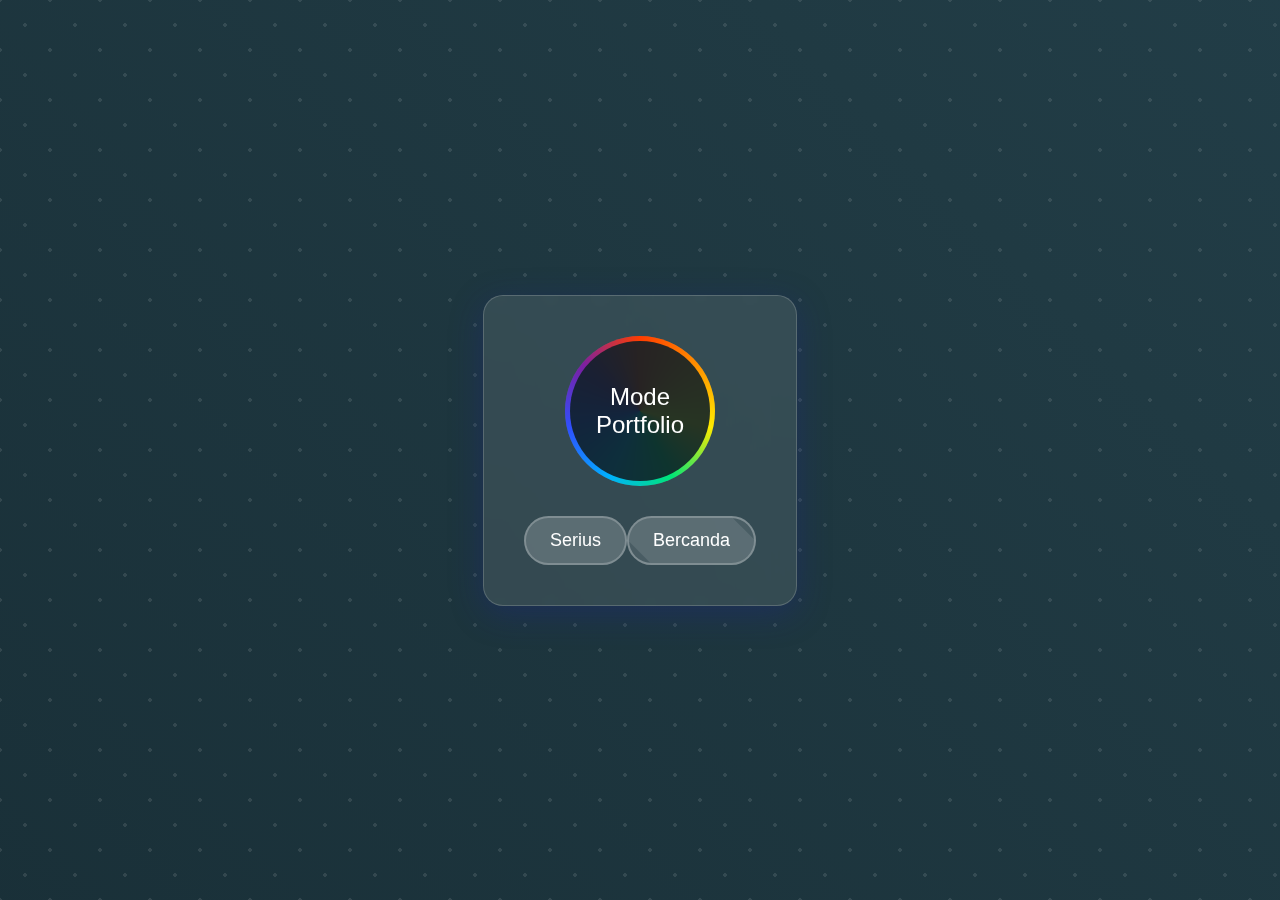
<file: index.html>
<!DOCTYPE html>
<html lang="en">
<head>
    <meta charset="UTF-8">
    <meta name="viewport" content="width=device-width, initial-scale=1.0">
    <title>Portfolio | M. Ridha Fajri</title>
    <style>
        body, html {
            height: 100%;
            margin: 0;
            font-family: 'Arial', sans-serif;
            background: linear-gradient(45deg, #0f2027, #203a43, #2c5364);
            background-size: 400% 400%;
            animation: gradientBG 15s ease infinite;
            overflow: hidden;
        }
        @keyframes gradientBG {
            0% { background-position: 0% 50%; }
            50% { background-position: 100% 50%; }
            100% { background-position: 0% 50%; }
        }
        .tech-pattern {
            position: absolute;
            top: 0;
            left: 0;
            right: 0;
            bottom: 0;
            background-image: 
                radial-gradient(white 2px, transparent 2px),
                radial-gradient(white 2px, transparent 2px);
            background-size: 50px 50px;
            background-position: 0 0, 25px 25px;
            opacity: 0.1;
        }
        .container {
            display: flex;
            justify-content: center;
            align-items: center;
            height: 100%;
        }
        .content {
            background: rgba(255, 255, 255, 0.1);
            backdrop-filter: blur(10px);
            border-radius: 20px;
            padding: 40px;
            text-align: center;
            box-shadow: 0 8px 32px 0 rgba(31, 38, 135, 0.37);
            border: 1px solid rgba(255, 255, 255, 0.18);
        }
        .logo {
            width: 150px;
            height: 150px;
            background: rgba(255, 255, 255, 0.1);
            border-radius: 50%;
            margin: 0 auto 30px;
            display: flex;
            justify-content: center;
            align-items: center;
            font-size: 24px;
            color: #ffffff;
            position: relative;
            overflow: hidden;
        }
        .logo::before {
            content: '';
            position: absolute;
            width: 200%;
            height: 200%;
            background: conic-gradient(
                #ff3d00, #ff9100, #ffea00, #00e676, #00b0ff, #304ffe, #7b1fa2, #ff3d00
            );
            animation: rotate 3s linear infinite;
        }
        .logo::after {
            content: 'Mode Portfolio';
            position: absolute;
            background: rgba(15, 32, 39, 0.9);
            inset: 5px;
            border-radius: 50%;
            display: flex;
            justify-content: center;
            align-items: center;
        }
        @keyframes rotate {
            100% { transform: rotate(360deg); }
        }
        .button-container {
            display: flex;
            justify-content: space-around;
            margin-top: 30px;
        }
        .button {
            padding: 12px 24px;
            font-size: 18px;
            color: #ffffff;
            background-color: rgba(255, 255, 255, 0.1);
            border: 2px solid rgba(255, 255, 255, 0.3);
            border-radius: 30px;
            text-decoration: none;
            transition: all 0.3s ease;
            position: relative;
            overflow: hidden;
        }
        .button:hover {
            background-color: rgba(255, 255, 255, 0.2);
            transform: translateY(-3px);
            box-shadow: 0 5px 15px rgba(0, 0, 0, 0.3);
        }
        .button::before {
            content: '';
            position: absolute;
            top: -50%;
            left: -50%;
            width: 200%;
            height: 200%;
            background: rgba(255, 255, 255, 0.1);
            transform: rotate(45deg);
            transition: all 0.3s ease;
        }
        .button:hover::before {
            left: 100%;
        }
    </style>
</head>
<body>
    <div class="tech-pattern"></div>
    <div class="container">
        <div class="content">
            <div class="logo"></div>
            <div class="button-container">
                <a href="./serius/index.html" class="button">Serius</a>
                <a href="./bercanda/index.html" class="button">Bercanda</a>
            </div>
        </div>
    </div>
</body>
</html>
</file>
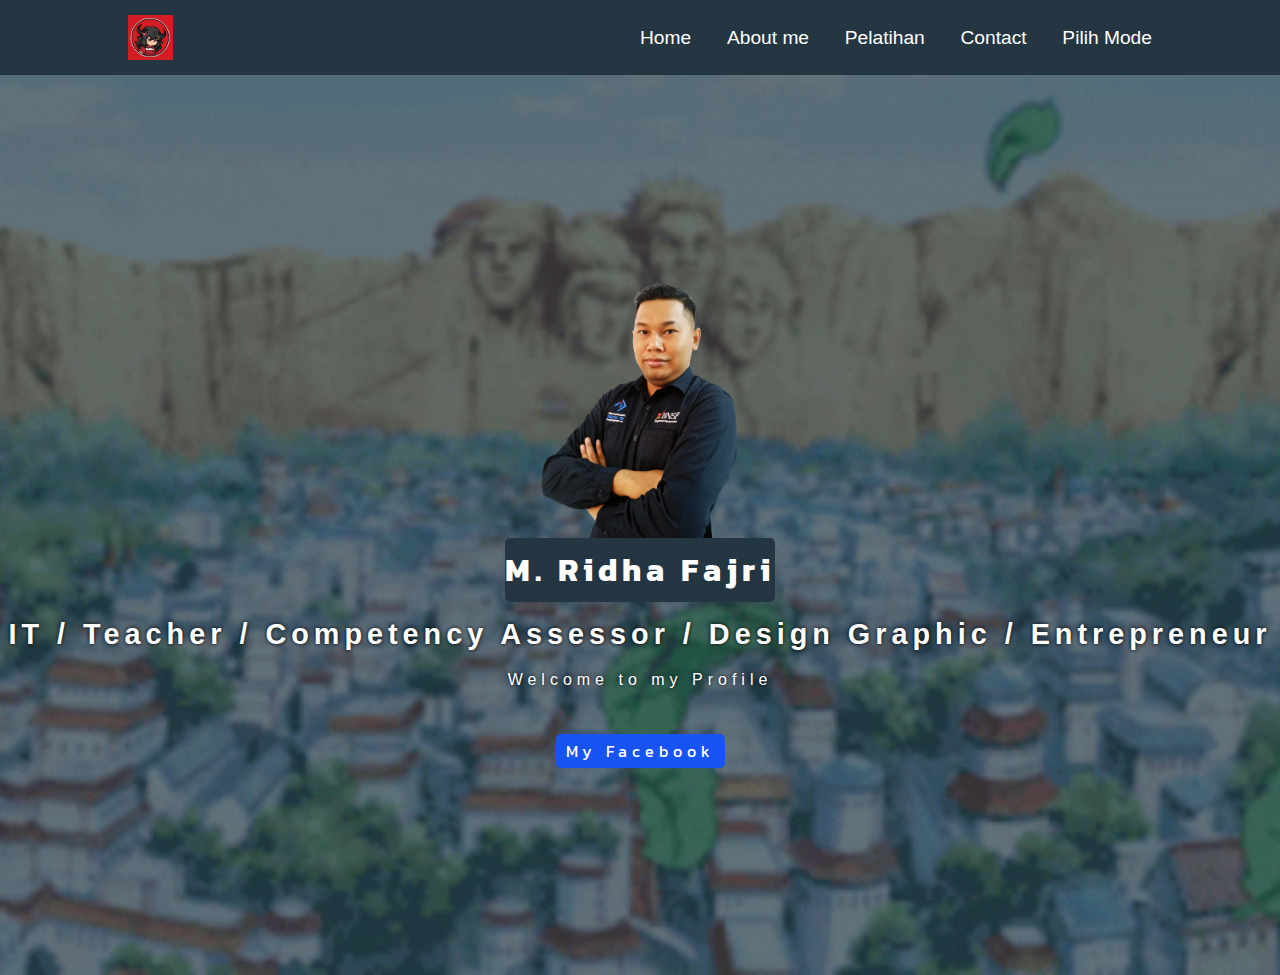
<file: bercanda/index.html>
<!DOCTYPE html>
<html lang="en">
<head>
    <meta charset="UTF-8">
    <meta name="viewport" content="width=device-width, initial-scale=1.0">
    <title>M. Ridha Fajri</title>
    <link rel="stylesheet" href="css/style.css">
</head>
<body>
    <nav>
        <div class="wrapper">
            <div class="logo"><img src="images/merah.gif"/></div>
            <div class="menu">
                <ul>
                    <li><a href="index.html">Home</a></li>
                    <li><a href="aboutme.html">About me</a></li>
                    <li><a href="sertifikat.html">Pelatihan</a></li>
                    <li><a href="contact.html">Contact</a></li>
                    <li><a href="/portfolio/index.html">Pilih Mode</a></li>
                </ul>
            </div>
        </div>
    </nav>
    <header>
        <div class="header-opacity"></div>
        <div class="header-jumbotron">
            <img src="images/potoku.webp" alt="">
            <h6 class="buttonnama button-xl"><a href="aboutme.html">M. Ridha Fajri</a></h4>
            <h5>IT / Teacher / Competency Assessor / Design Graphic / Entrepreneur</h5>
            <p>Welcome to my Profile</p>
            <a href="https://facebook.com/m.ridhafajri" class="button klik">My Facebook</a>
        </div>
    </header>
</body>
</html>
</file>
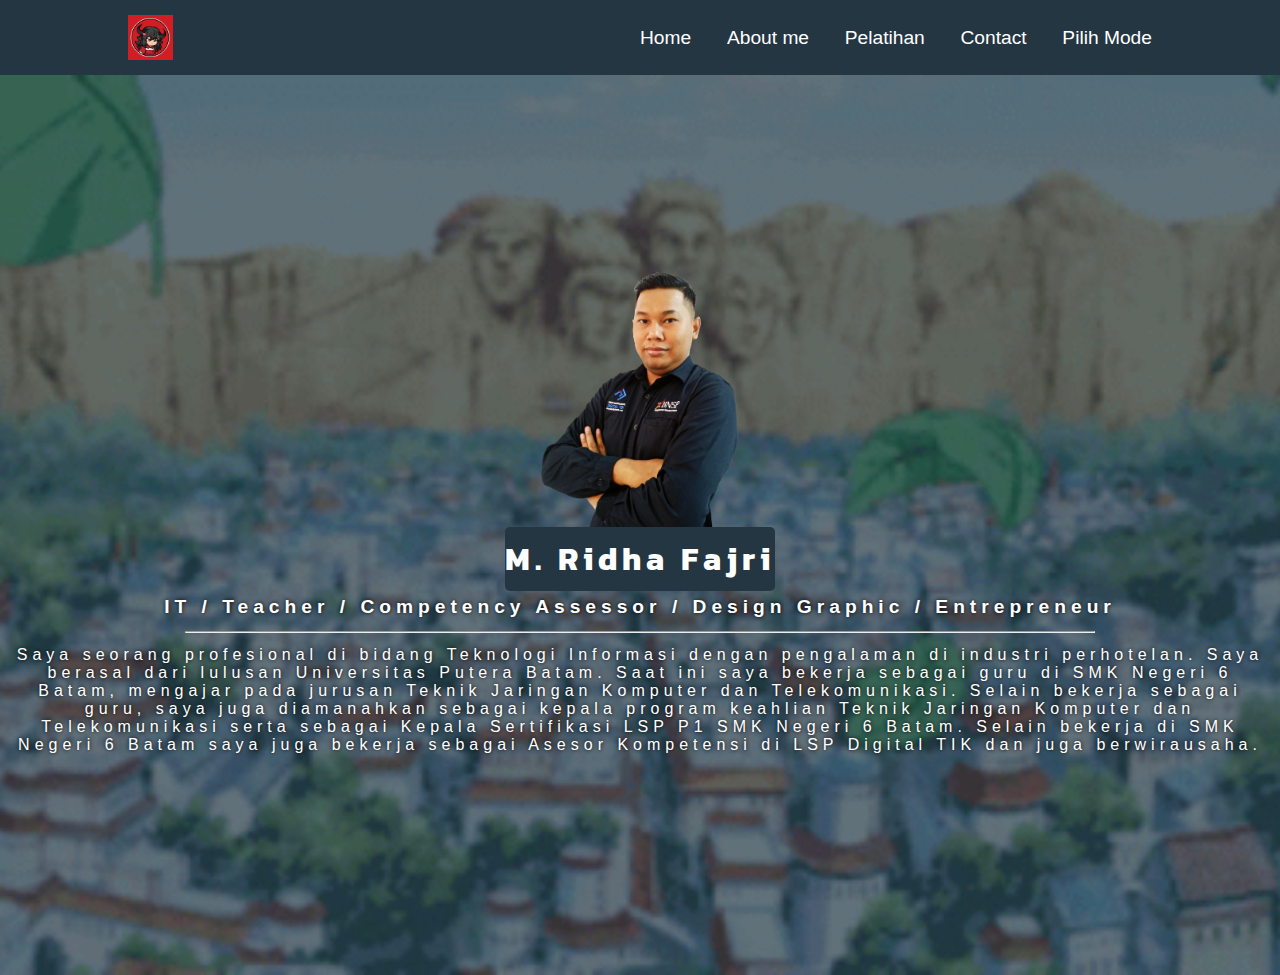
<file: bercanda/aboutme.html>
<!DOCTYPE html>
<html lang="en">
<head>
    <meta charset="UTF-8">
    <meta name="viewport" content="width=device-width, initial-scale=1.0">
    <title>M. Ridha Fajri</title>
    <link rel="stylesheet" href="css/style.css">
</head>
<body>
    <nav>
        <div class="wrapper">
            <div class="logo"><img src="images/merah.gif"/></div>
            <div class="menu">
                <ul>
                    <li><a href="index.html">Home</a></li>
                    <li><a href="aboutme.html">About me</a></li>
                    <li><a href="sertifikat.html">Pelatihan</a></li>
                    <li><a href="contact.html">Contact</a></li>
                    <li><a href="/portfolio/index.html">Pilih Mode</a></li>
                </ul>
            </div>
        </div>
    </nav>
    <header>
        <div class="header-opacity"></div>
        <div class="header-jumbotron">
            <img src="images/potoku.webp" alt="">
            <h6 class="buttonnama button-xl"><a href="aboutme.html">M. Ridha Fajri</a></h4>
            <h2>IT / Teacher / Competency Assessor / Design Graphic / Entrepreneur</h2>
            <hr width="71%">
            <p>Saya seorang profesional di bidang Teknologi Informasi dengan pengalaman di industri perhotelan. Saya berasal dari lulusan Universitas Putera Batam.
            Saat ini saya bekerja sebagai guru di SMK Negeri 6 Batam, mengajar pada jurusan Teknik Jaringan Komputer dan Telekomunikasi. Selain bekerja sebagai guru, saya juga diamanahkan sebagai kepala program keahlian Teknik Jaringan Komputer dan Telekomunikasi serta sebagai Kepala Sertifikasi LSP P1 SMK Negeri 6 Batam.
            Selain bekerja di SMK Negeri 6 Batam saya juga bekerja sebagai Asesor Kompetensi di LSP Digital TIK dan juga berwirausaha. </p>
        </div>
    </header>
</body>
</html>
</file>
<file: bercanda/css/style.css>
@import url('https://fonts.googleapis.com/css2?family=Kanit:ital,wght@0,100;0,200;0,300;0,400;0,500;0,600;0,700;0,800;0,900;1,100;1,200;1,300;1,400;1,500;1,600;1,700;1,800;1,900&family=Nunito:ital,wght@0,200..1000;1,200..1000&display=swap');
@import url('https://fonts.googleapis.com/css2?family=Nunito:ital,wght@0,200..1000;1,200..1000&display=swap');

html,
body {
    margin: 0px;
    padding: 0px;
    font-size: 16px;
    font-family: "Nunito Sans", sans-serif;
}
.wrapper {
    width: 1024px;
    margin: auto;
    padding: 15px 0px 15px 0px;
}

nav {
    background-color: #243642;
    color: #fff;
    position: sticky;
    top: 0;
    z-index: 100;

}

nav > .wrapper {
    display: flex;
    justify-content: space-between;
    font-size: 1.2rem;
    align-items: center;
}

.menu {
    width: 50%;
}

.menu > ul {
    display: flex;
    list-style-type: none;
    margin: 0px;
    padding: 0px;
    justify-content: space-between;
}

.menu > ul > li > a {
    text-decoration: none;
    color: #fff;
}

.logo {
    display: flex;
    align-items: center;
}
.logo > img {
    height: 45px;
}

/*
*hero  / jumbotrton
*/
header {
    background: url("../images/kono.gif");
    height: 100vh;
    background-position: center center;
    background-size: cover;
    background-repeat: no-repeat;
    position: relative;
    letter-spacing: 5px;
    text-shadow: 0 0 4px #000;
}

.header-opacity {
    background-color: #243642;
    width: 100%;
    height: 100%;
    opacity: 0.7;
    position: absolute;
    top: 0;
    left: 0;
}

.header-jumbotron {
    position: absolute;
    top: 0;
    left: 0;
    display: flex;
    width: 100%;
    height: 100%;
    justify-content: center;
    align-items: center;
    flex-direction: column;
    text-align: center;
}

.header-jumbotron > h4 {
    color: #ffce10;
    font-size: 2rem;
    margin: 0px;
    padding: 0px;
}

.header-jumbotron > h5 {
    color: #fff;
    margin: 0px;
    padding: 0px;
    font-size: 1.8rem;
    line-height: 4rem;
    text-transform: unset;
}

.header-jumbotron > h6 {
    color: #fff;
    margin: 0px;
    padding: 0px;
    font-size: 2rem;
    line-height: 4rem;
    text-transform: unset;
}
.header-jumbotron > h2 {
    color: #fff;
    margin: 0px;
    padding: 0px;
    font-size: 1.2rem;
    line-height: 2rem;
    text-transform: unset;
}
.header-jumbotron > img {
    height: 256px;
    display: flex;
    align-items: center;
}

.header-jumbotron > p {
    padding: 5px;
    margin: 0px 5px 20px 5px;
    color: #fff;
}

a {
    text-decoration: none;
    text-shadow: #333;
    color: #fff;
    text-shadow: none;

}

.buttonnama {
    background-color: #243642;
    color: #333;
    padding: 5px 10px 5px 10px;
    border-radius: 5px;
    font-family: "Kanit", sans-serif;
}

/* .button-xl {
    font-size: 1.4rem;
    padding: 20px;

}
*/
.button {
    background-color: #ffce10;
    color: #333;
    padding: 5px 10px 5px 10px;
    border: none;
    border-radius: 5px;
    font-family: "Kanit", sans-serif;
    margin-top: 20px;
    color: white;
    cursor: pointer;
    font-size: 16px;
}

.klik {
    background-color: #1853f3;
    color: #ffffff;
    padding: 5px 10px 5px 10px;
    border-radius: 5px;
    border-color: #ffffff; }
    @media (min-width: 992px) {
      .hero__button:hover {
        color: #e3e3e3;
        border-color: #e3e3e3; } }

.container {
    max-width: 500px;
    margin: 0 auto;
    padding: 20px;
    background-color: #fff;
    border-radius: 5px;
    box-shadow: 0 2px 10px rgba(0, 0, 0, 0.1);
}
form {
    display: flex;
    flex-direction: column;
}
label {
    margin-top: 10px;
    color: #000;
}
input, textarea {
    padding: 10px;
    margin-top: 5px;
    border: 1px solid #ddd;
    border-radius: 4px;
    font-size: 16px;
}
textarea {
    height: 100px;
    resize: vertical;
}
.kirim {
    margin-top: 20px;
    padding: 10px;
    background-color: #4CAF50;
    color: white;
    border: none;
    border-radius: 4px;
    cursor: pointer;
    font-size: 16px;
}
.kirim:hover {
    background-color: #45a049;
}
</file>
